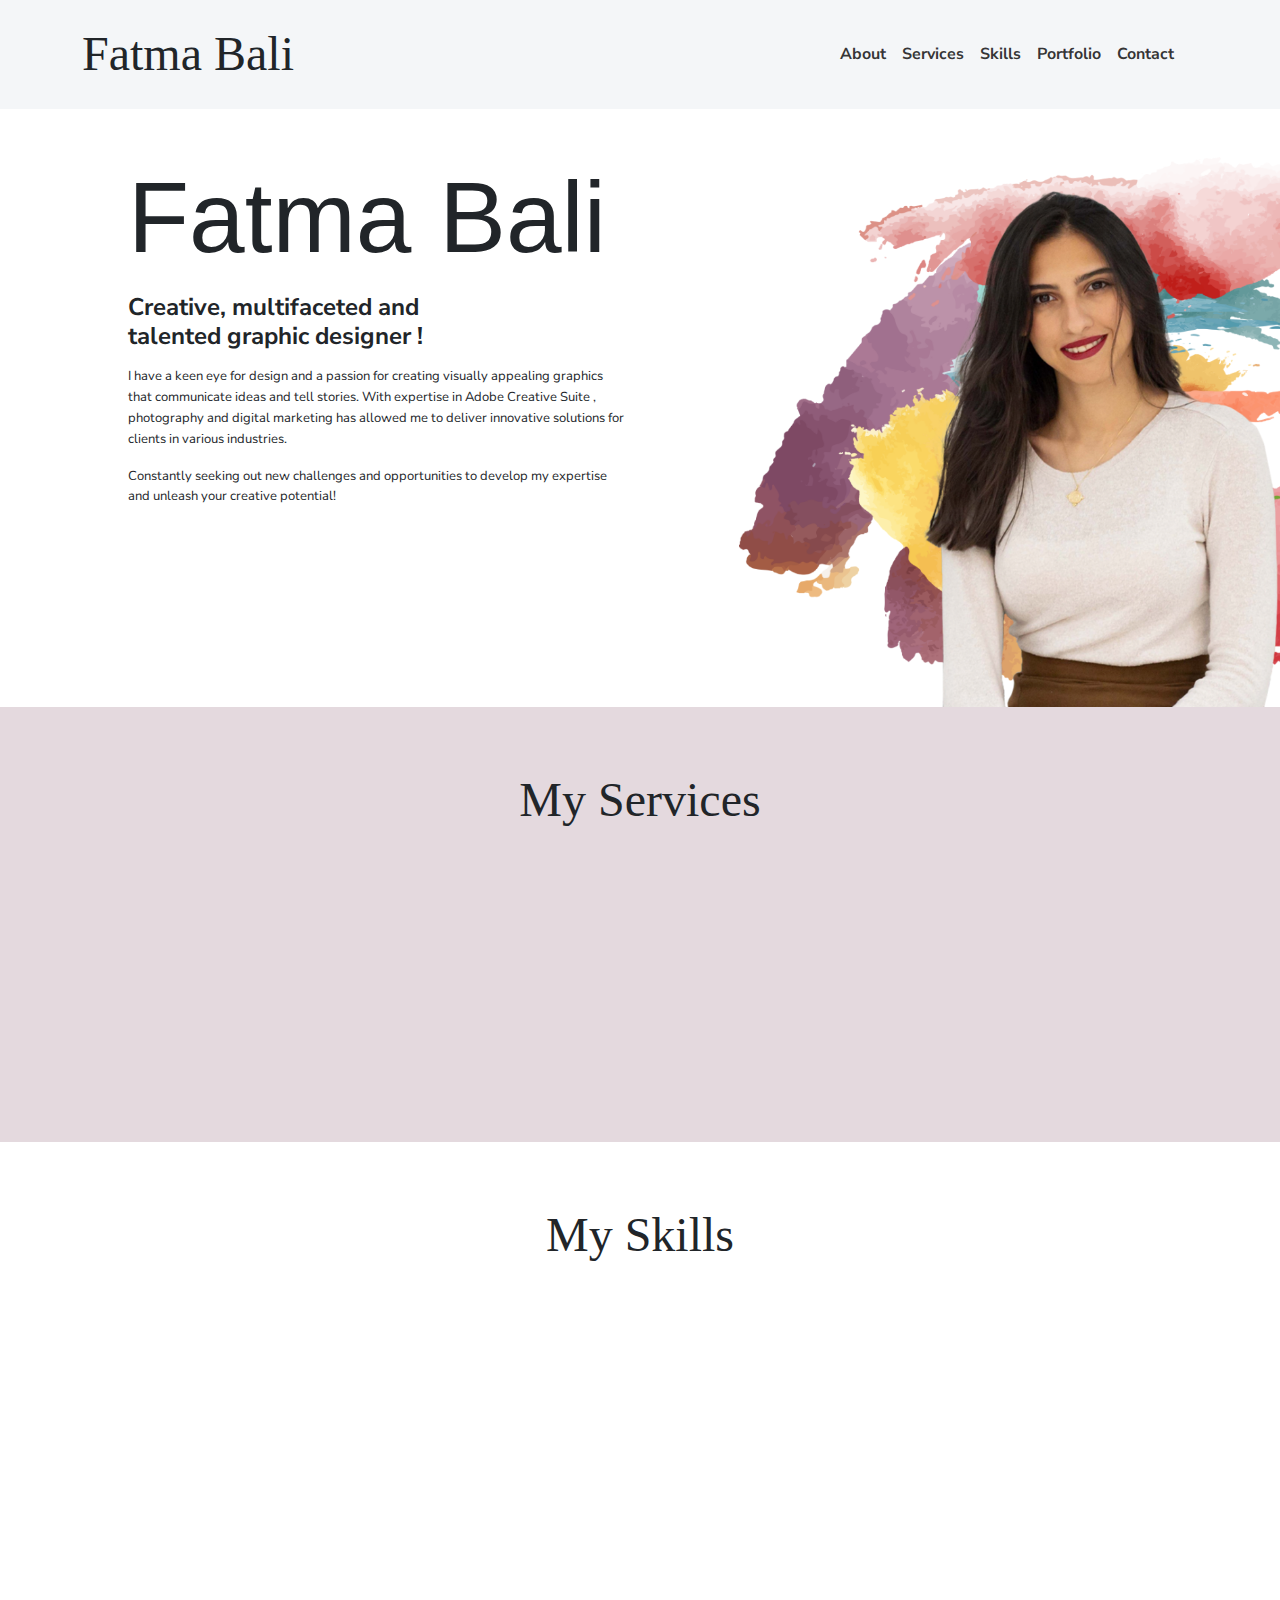
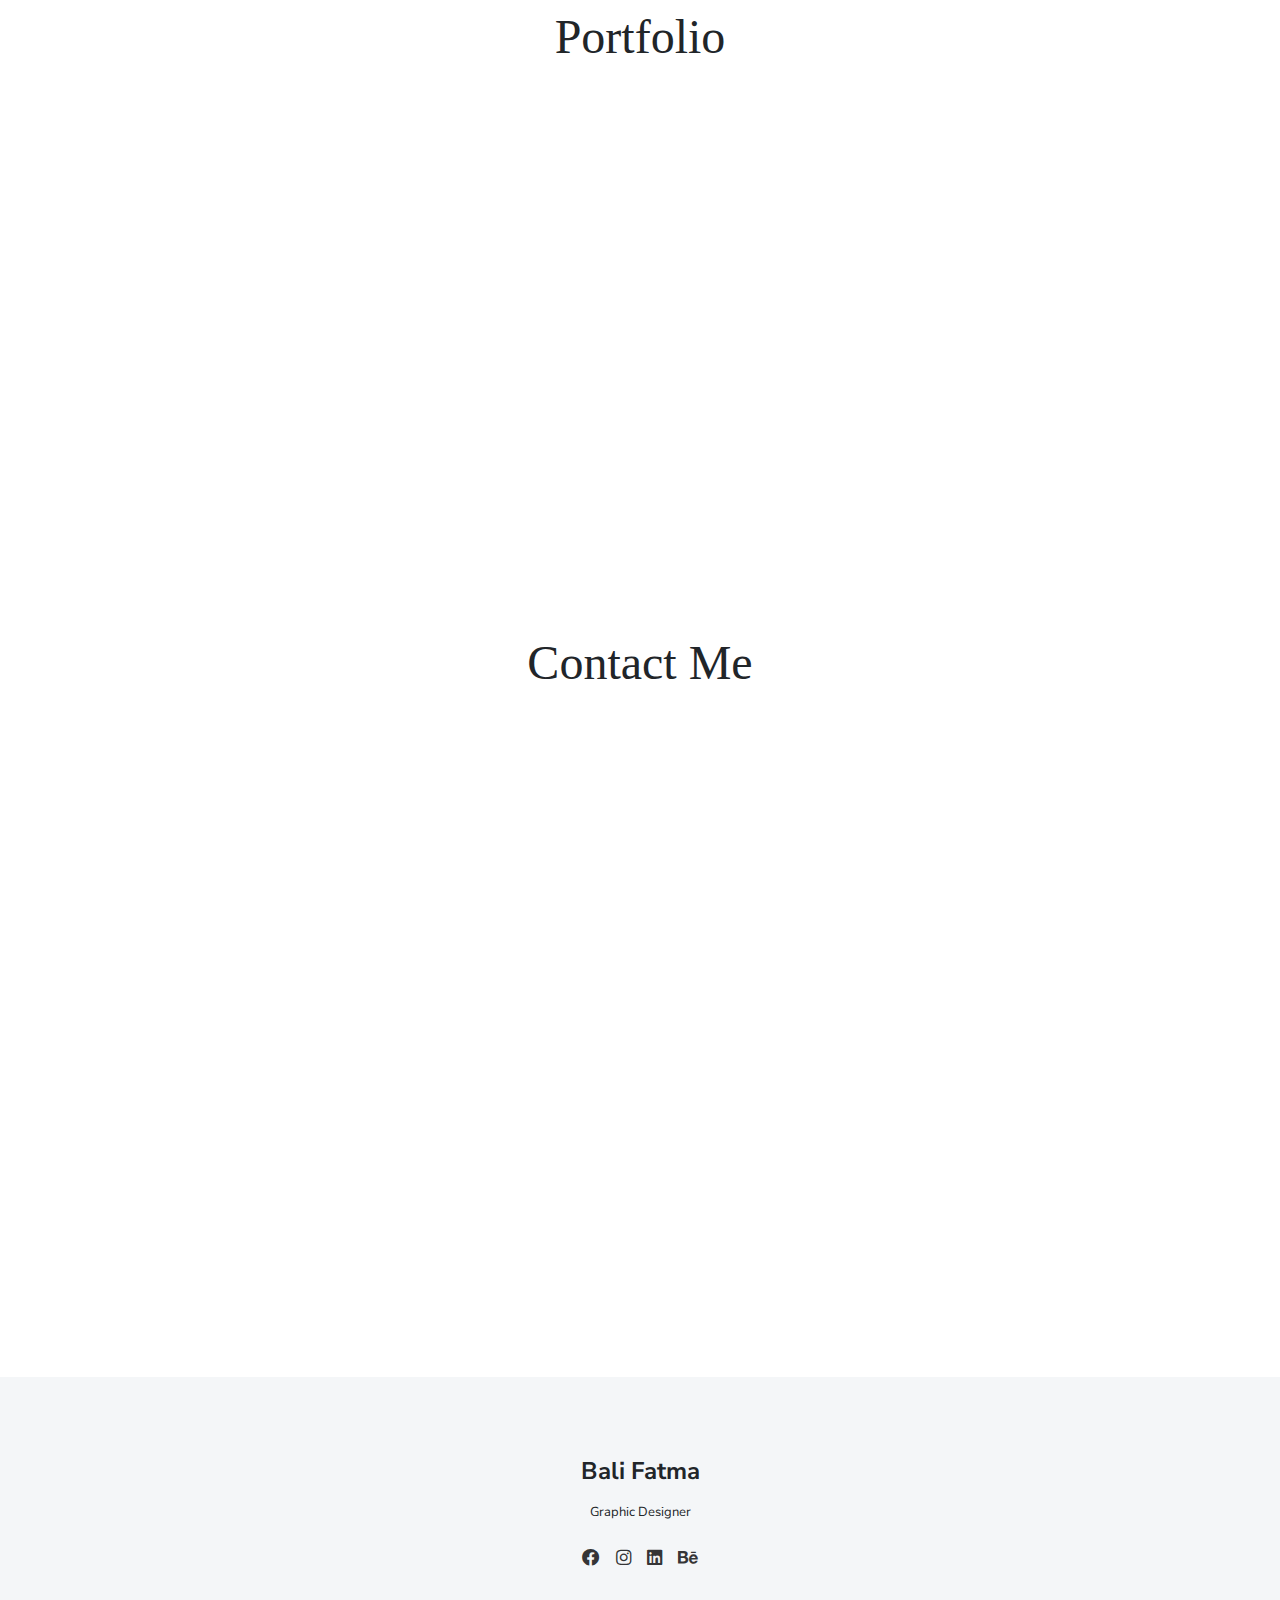
<file: index.html>
<!DOCTYPE html>
<!-- upto 2 directory depth-->
<html lang="en-US">
  <head>
    <meta charset="UTF-8">
    <meta http-equiv="X-UA-Compatible" content="IE=edge">
    <meta name="viewport" content="width=device-width, initial-scale=1">
    
    <link rel="apple-touch-icon" href="images/logo.png">
    <link rel="shortcut icon" type="image/x-icon" href="images/logo.png">

    <title>Bali Fatma Portfolio</title>
    <link rel="preconnect" href="https://fonts.gstatic.com" crossorigin="crossorigin"/>
    <link rel="preload" as="style" href="https://fonts.googleapis.com/css2?family=Nunito+Sans:wght@300;400;700;800&amp;display=swap"/>
    <link rel="stylesheet" href="https://fonts.googleapis.com/css2?family=Nunito+Sans:wght@300;400;700;800&amp;display=swap" media="print" onload="this.media='all'"/>
    <noscript>
      <link rel="stylesheet" href="https://fonts.googleapis.com/css2?family=Nunito+Sans:wght@300;400;700;800&amp;display=swap"/>
    </noscript>
    <link href="./css/font-awesome/css/all.min.css?ver=1.2.0" rel="stylesheet">
    <link href="./css/bootstrap-icons/bootstrap-icons.css?ver=1.2.0" rel="stylesheet">
    <link href="./css/bootstrap.min.css?ver=1.2.0" rel="stylesheet">
    <link href="./css/aos.css?ver=1.2.0" rel="stylesheet">
    <link href="./css/main.css?ver=1.2.0" rel="stylesheet">
    <noscript>
      <style type="text/css">
        [data-aos] {
            opacity: 1 !important;
            transform: translate(0) scale(1) !important;
        }
      </style>
    </noscript>
  </head>
  <body id="top">
  <div class="web-1920-1">
  <header class="bg-light">
      <nav class="navbar navbar-expand-lg navbar-light bg-light" id="header-nav" role="navigation" style="background-color: #e4d9de;">
        <div class="container"><a class="logo" href="#" id="'logo">Fatma Bali</a>
          <button class="navbar-toggler" type="button" data-bs-toggle="collapse" data-bs-target="#navbarSupportedContent" aria-controls="navbarSupportedContent" aria-expanded="false" aria-label="Toggle navigation"><span class="navbar-toggler-icon"></span></button>
          <div class="collapse navbar-collapse" id="navbarSupportedContent">
            <ul class="navbar-nav ms-auto me-2">
              <li class="nav-item"><a class="nav-link" href="#about">About</a></li>
              <li class="nav-item"><a class="nav-link" href="#services">Services</a></li>
              <li class="nav-item"><a class="nav-link" href="#skills">Skills</a></li>
              <li class="nav-item"><a class="nav-link" href="#portfolio">Portfolio</a></li>
              <li class="nav-item"><a class="nav-link" href="#contact">Contact</a></li>
            </ul>
          </div>
        </div>
      </nav>
    </header>
    <div class="page-content">
      <div id="content">
<header>
  <!--
  <div class="cover bg-light">
    <div class="container px-3">
      <div class="row">
        <div class="col-lg-6 p-2"><img class="avatar img-fluid mt-2" src="images/fatma1.png" alt="fatoma" width="510" height="510"/></div>
        <div class="col-lg-6">
          <div class="mt-5">
            <p class="lead text-uppercase mb-1">Hello!</p>
            <h1 class="intro-title marker" data-aos="fade-left" data-aos-delay="50">I’m Bali Fatma</h1>
            <p class="lead fw-normal mt-3" data-aos="fade-up" data-aos-delay="100">Graphic Designer</p>
            <div class="social-nav" data-aos="fade-up" data-aos-delay="200">
              <nav role="navigation">
                <ul class="nav justify-content-left">
                  <li class="nav-item"><a class="nav-link" href="https://www.facebook.com/baly.fatma" title="Facebook"><i class="fab fa-facebook"></i><span class="menu-title sr-only">Facebook</span></a></li>
                  <li class="nav-item"><a class="nav-link" href="https://www.instagram.com/fatmabaly/" title="Instagram"><i class="fab fa-instagram"></i><span class="menu-title sr-only">Instagram</span></a></li>
                  <li class="nav-item"><a class="nav-link" href="https://www.linkedin.com/in/fatma-bali-5a793119b/" title="LinkedIn"><i class="fab fa-linkedin"></i><span class="menu-title sr-only">LinkedIn</span></a></li>
                  <li class="nav-item"><a class="nav-link" href="https://www.behance.net/balifatma?isa0=1" title="Behance"><i class="fab fa-behance"></i><span class="menu-title sr-only">Behance</span></a></li>
                </ul>
              </nav>
            </div>
            <div class="mt-3" data-aos="fade-up" data-aos-delay="200"><a class="btn btn-primary shadow-sm mt-1 hover-effect" href="#contact">Get In Touch <i class="fas fa-arrow-right"></i></a></div>
          </div>
        </div>
      </div>
    </div>
  </div>
  <div class="wave-bg"></div>
  -->
</header>

<div class="section pt-4 px-3 px-lg-4" id="about">
  <div class="container-narrow">
    <div class="row">
      <div class="col-md-6">
        <h1 class="h1 ">Fatma Bali</h1>
        <h2 class="h4 my-2">Creative, multifaceted and</br>
          talented graphic designer !
          </h2>
        <p>I have a keen eye for design and a passion for creating visually appealing graphics that communicate ideas and tell stories. With expertise in Adobe Creative Suite , photography and digital marketing has allowed me to deliver innovative solutions for clients in various industries.</p>
        <p>Constantly seeking out new challenges and opportunities to develop my expertise and unleash your creative potential!</p>
        <!--<div class="row mt-3">
          <div class="col-sm-2">
            <div class="pb-1">Age:</div>
          </div>
          <div class="col-sm-10">
            <div class="pb-1 fw-bolder">22</div>
          </div>
          <div class="col-sm-2">
            <div class="pb-1">Email:</div>
          </div>
          <div class="col-sm-10">
            <div class="pb-1 fw-bolder">Balyfatma@gmail.com </div>
          </div>
          <div class="col-sm-2">
            <div class="pb-1">Phone:</div>
          </div>
          <div class="col-sm-10">
            <div class="pb-1 fw-bolder">+216 50610829</div>
          </div>
          <div class="col-sm-2">
            <div class="pb-1">Address:</div>
          </div>
          <div class="col-sm-10">
            <div class="pb-1 fw-bolder">Ben Arous, Tunisia</div>
          </div>
          <div class="col-sm-2">
            <div class="pb-1">Staus:</div>
          </div>
          <div class="col-sm-10">
            <div class="pb-1 fw-bolder">Available</div>
          </div>
        </div>-->
      </div>
      <div class="col-md-5 offset-md-1" ><img class="" src="images/fatmapicture.png" width="680" height="550" alt="fatma"/></div>
    </div>
  </div>
</div>
<div class="section px-3 px-lg-4 pt-5" id="services">
  <div class="container-narrow">
    <div class="text-center mb-5">
      <h2 class="service">My Services</h2>
    </div>

    <div class="row py-3">
      <div class="col-md-3 text-center" data-aos="fade-up" data-aos-delay="100"><img class="mb-2" src="images/services/web-design.svg" width="96" height="96" alt="web design"/>
        <div class="h5">ux ui</div>
      </div>
      <div class="col-md-3 text-center" data-aos="fade-up" data-aos-delay="200"><img class="mb-2" src="images/services/graphic-design.svg" width="96" height="96" alt="graphic design"/>
        <div class="h5">Graphic</div>
      </div>
      <div class="col-md-3 text-center" data-aos="fade-up" data-aos-delay="300"><img class="mb-2" src="images/services/ui-ux.svg" width="96" height="96" alt="ui-ux"/>
        <div class="h5">packaging</div>
      </div>
      <div class="col-md-3 text-center" data-aos="fade-up" data-aos-delay="400"><img class="mb-2" src="images/services/app-development.svg" width="96" height="96" alt="app development"/>
        <div class="h5">Video</div>
      </div>
    </div>
  </div>
</div>

<div class="section px-3 px-lg-4 pt-5" id="skills">

  <div class="container-narrow">
    <div class="text-center mb-5">
      <h2 class="skills ">My Skills</h2>
      <div data-aos="fade-up" data-aos-delay="100 style="text-align:center;">
        <img src="images/Group3.png" width="1000" height="200" alt="skills">
      </div>

    </div><!--
    <div class="text-center">
      <p class="mx-auto mb-3" style="max-width:600px">I am a quick learner and specialize in multitude of skills required for Graphic Design</p>
    </div>
    <div class="bg-light p-3">
      <div class="row">
        <div class="col-md-5">
          <div class="py-1">
            <div class="d-flex text-small fw-bolder"><span class="me-auto">Photoshop</span><span>90%</span></div>
            <div class="progress my-1">
              <div class="progress-bar bg-primary" role="progressbar" data-aos="zoom-in-right" data-aos-delay="100" data-aos-anchor=".skills-section" style="width: 90%" aria-valuenow="90" aria-valuemin="0" aria-valuemax="100"></div>
            </div>
          </div>
          <div class="py-1">
            <div class="d-flex text-small fw-bolder"><span class="me-auto">Illustrator</span><span>90%</span></div>
            <div class="progress my-1">
              <div class="progress-bar bg-primary" role="progressbar" data-aos="zoom-in-right" data-aos-delay="200" data-aos-anchor=".skills-section" style="width: 90%" aria-valuenow="90" aria-valuemin="0" aria-valuemax="100"></div>
            </div>
          </div>

 
        </div>
        <div class="col-md-5 offset-md-2">
           <div class="py-1">
            <div class="d-flex text-small fw-bolder"><span class="me-auto">Indesign</span><span>80%</span></div>
            <div class="progress my-1">
             <div class="progress-bar bg-primary" role="progressbar" data-aos="zoom-in-right" data-aos-delay="300" data-aos-anchor=".skills-section" style="width: 80%" aria-valuenow="80" aria-valuemin="0" aria-valuemax="100"></div>
            </div>
          </div>
          <div class="py-1">
            <div class="d-flex text-small fw-bolder"><span class="me-auto">Adobe XD</span><span>75%</span></div>
            <div class="progress my-1">
              <div class="progress-bar bg-primary" role="progressbar" data-aos="zoom-in-right" data-aos-delay="300" data-aos-anchor=".skills-section" style="width: 75%" aria-valuenow="75" aria-valuemin="0" aria-valuemax="100"></div>
            </div>
          </div>



        </div>
      </div>
    </div>
  </div>-->
</div>
<div class="section px-2 px-lg-4 pt-5" id="portfolio">
  <div class="container">
    <div class="text-center mb-5">
      <h2 class="portfolio">Portfolio </h2>
    </div>
    <div class="grid bp-gallery pb-3" data-aos="zoom-in-up" data-aos-delay="100">
      <div class="grid-sizer"></div>
      <div class="grid-item"><a href="https://www.behance.net/gallery/151934397/Logo-for-a-pastry">
          <figure class="portfolio-item"><img src="images/behance/logo.png" data-bp="images/Behance/logo.png"/>
            <figcaption>
              <h4 class="h5 mb-0">Logo Design</h4>
              <div>Behance</div>
            </figcaption>
          </figure></a></div>
      <div class="grid-item"><a href="https://www.behance.net/gallery/145142067/PACKAGING-REDESIGN-ALANIA-Limited-Edition-TEA-TIME">
          <figure class="portfolio-item"><img src="images/behance/pack1.png" data-bp="images/behance/pack1.png" data-caption="Example of an optional caption."/>
            <figcaption> 
              <h4 class="h5 mb-0">
                Packaging Redisign</h4>
              <div>Behance</div>
            </figcaption>
          </figure></a></div>
      <div class="grid-item"><a href="https://www.behance.net/gallery/145099327/LAUNCH-CAMPAIGN-Mitemps">
          <figure class="portfolio-item"><img src="images/behance/mitemps.png" data-bp="images/behance/mitemps.png" data-caption="Example of an optional caption."/>
            <figcaption> 
              <h4 class="h5 mb-0">Launch Campaign</h4>
              <div>Behance</div>
            </figcaption>
          </figure></a></div>
      <div class="grid-item"><a href="https://www.behance.net/gallery/145083249/Catalogues-Magasin-Gnral">
          <figure class="portfolio-item"><img src="images/behance/mg.png" data-bp="images/behance/mg.png"/>
            <figcaption>
              <h4 class="h5 mb-0">Catalogues : Magasin Général</h4>
              <div>Behance</div>
            </figcaption>
          </figure></a></div>
      <div class="grid-item"><a href="https://www.behance.net/gallery/122006233/KICO">
          <figure class="portfolio-item"><img src="images/behance/kico logo.png" data-bp="images/behance/kico logo1.png"/>
            <figcaption>
              <h4 class="h5 mb-0">Logo Design</h4>
              <div>Behance</div>
            </figcaption>
          </figure></a></div>
      <div class="grid-item"><a href="https://www.behance.net/gallery/122001297/Game-Poster">
          <figure class="portfolio-item"><img src="images/behance/game poster.png" data-bp="images/behance/game poster.png"/>
            <figcaption>
              <h4 class="h5 mb-0">Game Poster</h4>
              <div>Behance</div>
            </figcaption>
          </figure></a></div>
      <div class="grid-item"><a href="https://www.behance.net/gallery/121872969/Business-Card">
          <figure class="portfolio-item"><img src="images/behance/carte visite.png" data-bp="images/behance/carte visite.png"/>
            <figcaption>
              <h4 class="h5 mb-0">Business Card</h4>
              <div>Behance</div>
            </figcaption>
          </figure></a></div>
    </div>
  </div>
</div>
  <!--
<div class="section px-3 px-lg-4 pt-5" id="experience">
<div class="container-narrow">
  <div class="text-center mb-5">
    <h2 class="marker marker-center">Experience</h2>
  </div>
  <div class="row">
    <div class="col-md-6">
      <div class="card mb-3" data-aos="fade-right" data-aos-delay="100">
        <div class="card-header px-3 py-2">
          <div class="d-flex justify-content-between">
            <div>
              <h3 class="h5 mb-1">UI/UX Design</h3>
              <div class="text-muted text-small">Designer and Co-Founder <small>(2020-Present)</small></div>
            </div><img src="images/services/ui-ux.svg" width="48" height="48" alt="ui-ux"/>
          </div>
        </div>
        <div class="card-body px-3 py-2">
          <p>create the user interface of an application, a website for an e-commerce site.</p>
        </div>
      </div>
    </div>
    <div class="col-md-6">
      <div class="card mb-3" data-aos="fade-left" data-aos-delay="300">
        <div class="card-header px-3 py-2">
          <div class="d-flex justify-content-between">
            <div>
              <h3 class="h5 mb-1">Graphic Designer</h3>
              <div class="text-muted text-small">Designer <small>(2020-Present)</small></div>
            </div><img src="images/services/app-development.svg" width="48" height="48" alt="app development"/>
          </div>
        </div>
        <div class="card-body px-3 py-2">
          <p>design visual creations on various printed  and Digital Media - Packaging - Storyboarding Storyboarding -Scenario Planning</p>
        </div>
      </div>
    </div>

    <div class="col-md-6">
      <div class="card mb-3" data-aos="fade-right" data-aos-delay="200">
        <div class="card-header px-3 py-2">
          <div class="d-flex justify-content-between">
            <div>
              <h3 class="h5 mb-1">Web Design</h3>
              <div class="text-muted text-small">Webbie LLC. <small>(2018-2020)</small></div>
            </div><img src="images/services/web-design.svg" width="48" height="48" alt="web design"/>
          </div>
        </div>
        <div class="card-body px-3 py-2">
          <p>Leverage agile frameworks to provide a robust synopsis for high level overviews. Iterative approaches to corporate strategy foster collaborative thinking to further the overall value proposition.</p>
          <p>Organically grow the holistic world view of disruptive innovation via workplace diversity and empowerment.</p>
        </div>
      </div>
    </div>

    <div class="col-md-6">
      <div class="card mb-3" data-aos="fade-left" data-aos-delay="400">
        <div class="card-header px-3 py-2">
          <div class="d-flex justify-content-between">
            <div>
              <h3 class="h5 mb-1">Full Stack Development</h3>
              <div class="text-muted text-small">Coder Inc. <small>(2020-2021)</small></div>
            </div><img src="images/services/full-stack.svg" width="48" height="48" alt="full stack"/>
          </div>
        </div>
        <div class="card-body px-3 py-2">
          <p>Leverage agile frameworks to provide a robust synopsis for high level overviews. Iterative approaches to corporate strategy foster collaborative thinking to further the overall value proposition.</p>
          <p>Organically grow the holistic world view of disruptive innovation via workplace diversity and empowerment.</p>
        </div>
      </div>
    </div>

  </div>
</div>
</div> -->

    <!--
<div class="section px-3 px-lg-4 pt-5" id="Education">
  <div class="container-narrow">
    <div class="text-center mb-5">
      <h2 class="marker marker-center">Education</h2>
    </div>
    <div class="row"> 
      <div class="col-md-6">
        <div class="card mb-3" data-aos="fade-right" data-aos-delay="100">
          <div class="card-header px-3 py-2">
            <div class="d-flex justify-content-between">
              <div>
                <h3 class="h5 mb-1">National Degree in Image Design <br> Graphic Advertising Specialty</h3>
                <div class="text-muted text-small">Higher Institute of Fine Arts Tunis<small>(2019-2022)</small></div>
              </div><img src="images/services/education.png" width="48" height="48" alt="ui-ux"/>
            </div>
          </div>
          <div class="card-body px-3 py-2">
            <p>The objective of the National Degree in Image Design, Graphic Advertising Specialty is to To elaborate an object of advertising communication.
               Transform ideas into images and ensure the transmission of a message through graphic achievements.</p>
          </div>
        </div>

      </div>
      <div class="col-md-6 mb-5" data-aos="fade-right" data-aos-delay="100">
        <div class="card mb-3" data-aos="fade-right" data-aos-delay="100">
          <div class="card-header px-3 py-2">
            <div class="d-flex justify-content-between">
              <div>
                <h3 class="h5 mb-1">Professional Master in Marketing <br>and Digital Communication</h3>
                <div class="text-muted text-small">Faculty of Economic Sciences  and of Management of Tunis <small>(2020-Present)</small></div>
              </div><img src="images/services/education.png" width="48" height="48" alt="ui-ux"/>
            </div>
          </div>
          <div class="card-body px-3 py-2">
            <p>The objective of the Professional Master's in Digital Marketing is to train specialists capable of implementing an
               effective marketing and communication strategy, using digital levers such as e-mailing, social media, mobile, organic referencing and retargeting.</p>
          </div>
        </div> -->
        <!--
        <div class="d-flex ms-md-3"><span><i class="fas fa-2x fa-quote-left"></i></span><span class="m-2">Walter displays exemplary professionalism and is able to take on challenges. He learns quickly and is an asset to any team.</span></div>
        <div class="d-flex justify-content-end align-items-end">
          <div class="text-end me-2">
            <div class="fw-bolder">Aiyana</div>
            <div class="text-small">CEO / Web Design Company</div>
          </div><img class="me-md-3 rounded" src="images/testimonials/client1.jpg" width="96" height="96" alt="client 1"/>
        </div>
      </div>
      <div class="col-md-6 mb-5" data-aos="fade-left" data-aos-delay="300">
        <div class="d-flex ms-md-3"><span><i class="fas fa-2x fa-quote-left"></i></span><span class="m-2">Walter displays exemplary professionalism and is able to take on challenges. He learns quickly and is an asset to any team.</span></div>
        <div class="d-flex justify-content-end align-items-end">
          <div class="text-end me-2">
            <div class="fw-bolder">Alexander</div>
            <div class="text-small">CEO / Web Design Company</div>
          </div><img class="me-md-3 rounded" src="images/testimonials/client2.jpg" width="96" height="96" alt="client 1"/>
        </div>
      </div>
      <div class="col-md-6 mb-5" data-aos="fade-right" data-aos-delay="200">
        <div class="d-flex ms-md-3"><span><i class="fas fa-2x fa-quote-left"></i></span><span class="m-2">Walter is a great co-worker and problem solver. He is quick to extend his helping hand and makes a good team player.</span></div>
        <div class="d-flex justify-content-end align-items-end">
          <div class="text-end me-2">
            <div class="fw-bolder">Ariya</div>
            <div class="text-small">Web Developer</div>
          </div><img class="me-md-3 rounded" src="images/testimonials/client3.jpg" width="96" height="96" alt="client 1"/>
        </div>
      </div>
      <div class="col-md-6 mb-5" data-aos="fade-left" data-aos-delay="400">
        <div class="d-flex ms-md-3"><span><i class="fas fa-2x fa-quote-left"></i></span><span class="m-2">Walter is a great co-worker and problem solver. He is quick to extend his helping hand and makes a good team player.</span></div>
        <div class="d-flex justify-content-end align-items-end">
          <div class="text-end me-2">
            <div class="fw-bolder">Braiden</div>
            <div class="text-small">Web Designer</div>
          </div><img class="me-md-3 rounded" src="images/testimonials/client4.jpg" width="96" height="96" alt="client 1"/>
        </div>
      </div>-->
    </div>
  </div>
</div>
<div class="section px-2 px-lg-4 pb-4 pt-5 mb-5" id="contact">
  <div class="container-narrow">
    <div class="text-center mb-5">
      <h2 class="contact">Contact Me</h2>
    </div>
    <div class="row">
      <div class="col-md-6" data-aos="zoom-in" data-aos-delay="100">
        <div class="bg-light my-2 p-3 pt-2"><form action="https://formspree.io/f/maykepob"
    method="POST">
    <div class="form-group my-2">
      <label for="name" class="form-label fw-bolder">Name</label>
      <input class="form-control" type="text" id="name" name="name" required>
    </div>
    <div class="form-group my-2">
      <label for="email" class="form-label fw-bolder">Email</label>
      <input class="form-control" type="email" id="email" name="_replyto" required>
    </div>
  <div class="form-group my-2">
    <label for="message" class="form-label fw-bolder">Message</label>
    <textarea class="form-control" style="resize: none;" id="message" name="message" rows="4" required></textarea>
  </div>
  <button class="btn btn-primary mt-2" type="submit">Send</button>
</form>
        </div>
      </div>
      <div class="col-md-6" data-aos="fade-left" data-aos-delay="300">
        <div class="mt-3 px-1">
          <div class="h5">Let’s talk how I can help you!</div>
          <p>If you like my work and want to avail my services then drop me a message using the contact form. </p>
          <p>Or get in touch using my email or my contact number.</p>
          <p>See you!</p>
        </div>
        <div class="mt-53 px-1">
          <div class="row">
            <div class="col-sm-2">
              <div class="pb-1">Email:</div>
            </div>
            <div class="col-sm-10">
              <div class="pb-1 fw-bolder">Balyfatma@gmail.com </div>
            </div>
            <div class="col-sm-2">
              <div class="pb-1">Phone:</div>
            </div>
            <div class="col-sm-10">
              <div class="pb-1 fw-bolder">+216 50 610 829</div>
            </div>
          </div>
        </div>
      </div>
    </div>
  </div>
</div>
<footer class="pt-4 pb-4 text-center bg-light">
  <div class="container">
    <div class="my-3">
      <div class="h4">Bali Fatma</div>
      <p>Graphic Designer</p>
      <div class="social-nav">
        <nav role="navigation">
          <ul class="nav justify-content-center">
            <li class="nav-item"><a class="nav-link" href="https://www.facebook.com/baly.fatma" title="Facebook"><i class="fab fa-facebook"></i><span class="menu-title sr-only">Facebook</span></a></li>
            <li class="nav-item"><a class="nav-link" href="https://www.instagram.com/fatmabaly/" title="Instagram"><i class="fab fa-instagram"></i><span class="menu-title sr-only">Instagram</span></a></li>
            <li class="nav-item"><a class="nav-link" href="https://www.linkedin.com/in/fatma-bali-5a793119b/" title="LinkedIn"><i class="fab fa-linkedin"></i><span class="menu-title sr-only">LinkedIn</span></a></li>
            <li class="nav-item"><a class="nav-link" href="https://www.behance.net/balifatma?isa0=1" title="Behance"><i class="fab fa-behance"></i><span class="menu-title sr-only">Behance</span></a></li>
          </ul>
        </nav>
      </div>
    </div>

</footer></div>
    </div>
    <div id="scrolltop"><a class="btn btn-secondary" href="#top"><span class="icon"><i class="fas fa-angle-up fa-x"></i></span></a></div>
    <script src="./scripts/imagesloaded.pkgd.min.js?ver=1.2.0"></script>
    <script src="./scripts/masonry.pkgd.min.js?ver=1.2.0"></script>
    <script src="./scripts/BigPicture.min.js?ver=1.2.0"></script>
    <script src="./scripts/purecounter.min.js?ver=1.2.0"></script>
    <script src="./scripts/bootstrap.bundle.min.js?ver=1.2.0"></script>
    <script src="./scripts/aos.min.js?ver=1.2.0"></script>
    <script src="./scripts/main.js?ver=1.2.0"></script>
  </body>
</html>
</file>
<file: css/main.css>
html, body {
  overflow-x: hidden;
}
.web-1920-1-child {
  position: absolute;
  top: 1076px;
  left: -50px;
  background-color: var(--color-dimgray-200);
  border: 1px solid var(--color-dimgray-100);
  box-sizing: border-box;
  width: 1970px;
  height: 646px;
  opacity: 0.2;
}
/**
 * Enable smooth scrolling on the whole document
 */
html {
  scroll-behavior: smooth;
}

/**
 * Disable smooth scrolling when users have prefers-reduced-motion enabled
 */
@media screen and (prefers-reduced-motion: reduce) {
  html {
    scroll-behavior: auto;
  }
}

/**
 * Add .section to every anchored element for scroll margin
 */
.section {
  scroll-margin-top: 2rem;
}
p{
  font-size: small;
}
/* Header */
.site-title {
  font-size: 1.5rem;
  font-weight: 700;
  line-height: 3rem;
  text-decoration: none;
}

@media (min-width: 48em) {
  .site-title {
    float: left;
  }
}

.nav-link {
  font-weight: 700;
  color: rgba(0, 0, 0, 0.8) !important;
}

.social-nav .nav-link {
  padding: 0 0.5rem;
  font-size: 1.1rem;
  line-height: 2.5rem;
}
.logo{
  font-family: 'Alinnea';
  font-size: xxx-large;
  text-decoration: none;

}

.nav-link:hover,
.nav-link:focus,
.active .nav-link {
  color: rgba(0, 0, 0, 0.6) !important;
}

/* Hero (intro) section */
.intro-title {
  font-weight: 800;
}

@-webkit-keyframes animateWave {
  0% {
    transform: scale(1, 0);
  }
  100% {
    transform: scale(1, 1);
  }
}

@keyframes animateWave {
  0% {
    transform: scale(1, 0);
  }
  100% {
    transform: scale(1, 1);
  }
}

.wave-bg {
  display: block;
  height: 220px;
  width: 100%;
  min-width: 600px;
  transform-origin: top;
  -webkit-animation: animateWave 2000ms cubic-bezier(0.23, 1, 0.32, 1) forwards;
          animation: animateWave 2000ms cubic-bezier(0.23, 1, 0.32, 1) forwards;
  background-image: url("../images/wave-bg.svg");
  background-position: center;
  background-repeat: no-repeat;
}
#services{
  background-color: #e4d9de;
}
img.avatar {
  border-radius: 30px;
}

/* Masonary grid for portfolio */
.grid:after {
  content: '';
  display: block;
  clear: both;
}

/* Grid Item */
.grid-sizer,
.grid-item {
  width: 100%;
}

.grid-item {
  padding-bottom: 12px;
}
.skills {
  font-family: Alinnea;
  font-size: xxx-large;
  font-weight: normal;
}
.service{
  font-family: Alinnea;
  font-size: xxx-large;
  font-weight: normal;
}
.contact{
  font-family: Alinnea;
  font-size: xxx-large;
  font-weight: normal;
}
.portfolio{
  font-family: Alinnea;
  font-size: xxx-large;
  font-weight: normal;
}
@media (min-width: 48em) {
  .grid-sizer,
  .grid-item {
    width: 25%;
  }
  .grid-item {
    float: left;
    padding: 6px;
  }
}

.grid-item img {
  display: block;
  width: 100%;
  max-width: 100%;
}

/* Portfolio */
.portolio-section .container {
  padding: 0;
}

.portfolio-item {
  position: relative;
  overflow: hidden;
  text-align: center;
  margin: 0;
}

.portfolio-item figcaption {
  position: absolute;
  top: auto;
  bottom: 0;
  left: 0;
  width: 100%;
  padding: 12px;
  background: rgba(255, 255, 255, 0.75);
  transition: transform 0.35s;
  transform: translate3d(0, 100%, 0);
}

.portfolio-item figcaption h4 {
  color: #222;
  font-size: 16px;
  text-transform: uppercase;
  font-weight: 700;
  margin-bottom: 3px;
  font-family: Montserrat;
}
.h1{
  font-family: Alinnea,sans-serif;
  font-size: 100px;
  text-decoration: none;
  font-weight: normal;
}
.h5{
  font-family: Alinnea,sans-serif;
  font-weight: normal;
font-size: xxx-large;

}
.portfolio-item figcaption p {
  color: #444;
  font-size: 14px;
  font-weight: 600;
  margin-bottom: 0;
}

.portfolio-item:hover figcaption {
  transform: translate3d(0, 0, 0);
}

/* Portolio Caption */
#bp_container .bp-xc {
  background: #507bcd !important;
}

#bp_caption a {
  text-decoration: none;
}

/* Footer section */
footer a:not(.nav-link) {
  color: inherit;
  font-weight: 600;
  text-decoration: none;
  cursor: pointer;
}

/* Scroll Top */
#scrolltop {
  display: block;
  visibility: hidden;
  opacity: 0;
  transition: visibility 0s, opacity 0.5s ease-in;
  position: fixed;
  bottom: 20px;
  right: 20px;
}

#scrolltop .btn {
  padding: 3px 11px;
  border-radius: 50%;
}

/* Additional utility styles */
.container-narrow {
  max-width: 1024px;
  margin: 0 auto;
}

.text-small {
  font-size: 0.875rem;
}

.text-uppercase {
  letter-spacing: 0.05em;
}

.hover-effect {
  transition: transform .18s ease-in-out;
}

.hover-effect:hover {
  transform: translateY(-2px);
}

.marker {
  position: relative;
  display: inline;
  width: auto;
}

.marker-center {
  padding-right: 0;
}

.marker:after {
  content: "";
  width: 125px;
  height: 30px;
  position: absolute;
  bottom: -25px;
  right: -30px;
  background-image: url("../images/marker.svg");
  background-repeat: no-repeat;
}

.marker-center:after {
  bottom: -30px;
  left: 50%;
  margin-left: -60px;
}

@media (max-width: 575.98px) {
  .marker {
    padding-right: 0;
  }
  .marker:after {
    bottom: -30px;
    left: 50%;
    margin-left: -60px;
  }
}
.titre1{
  font-size: xxx-large;
  font-feature-settings: normal;
}

.entry-title a {

  text-decoration: none;
}
</file>
